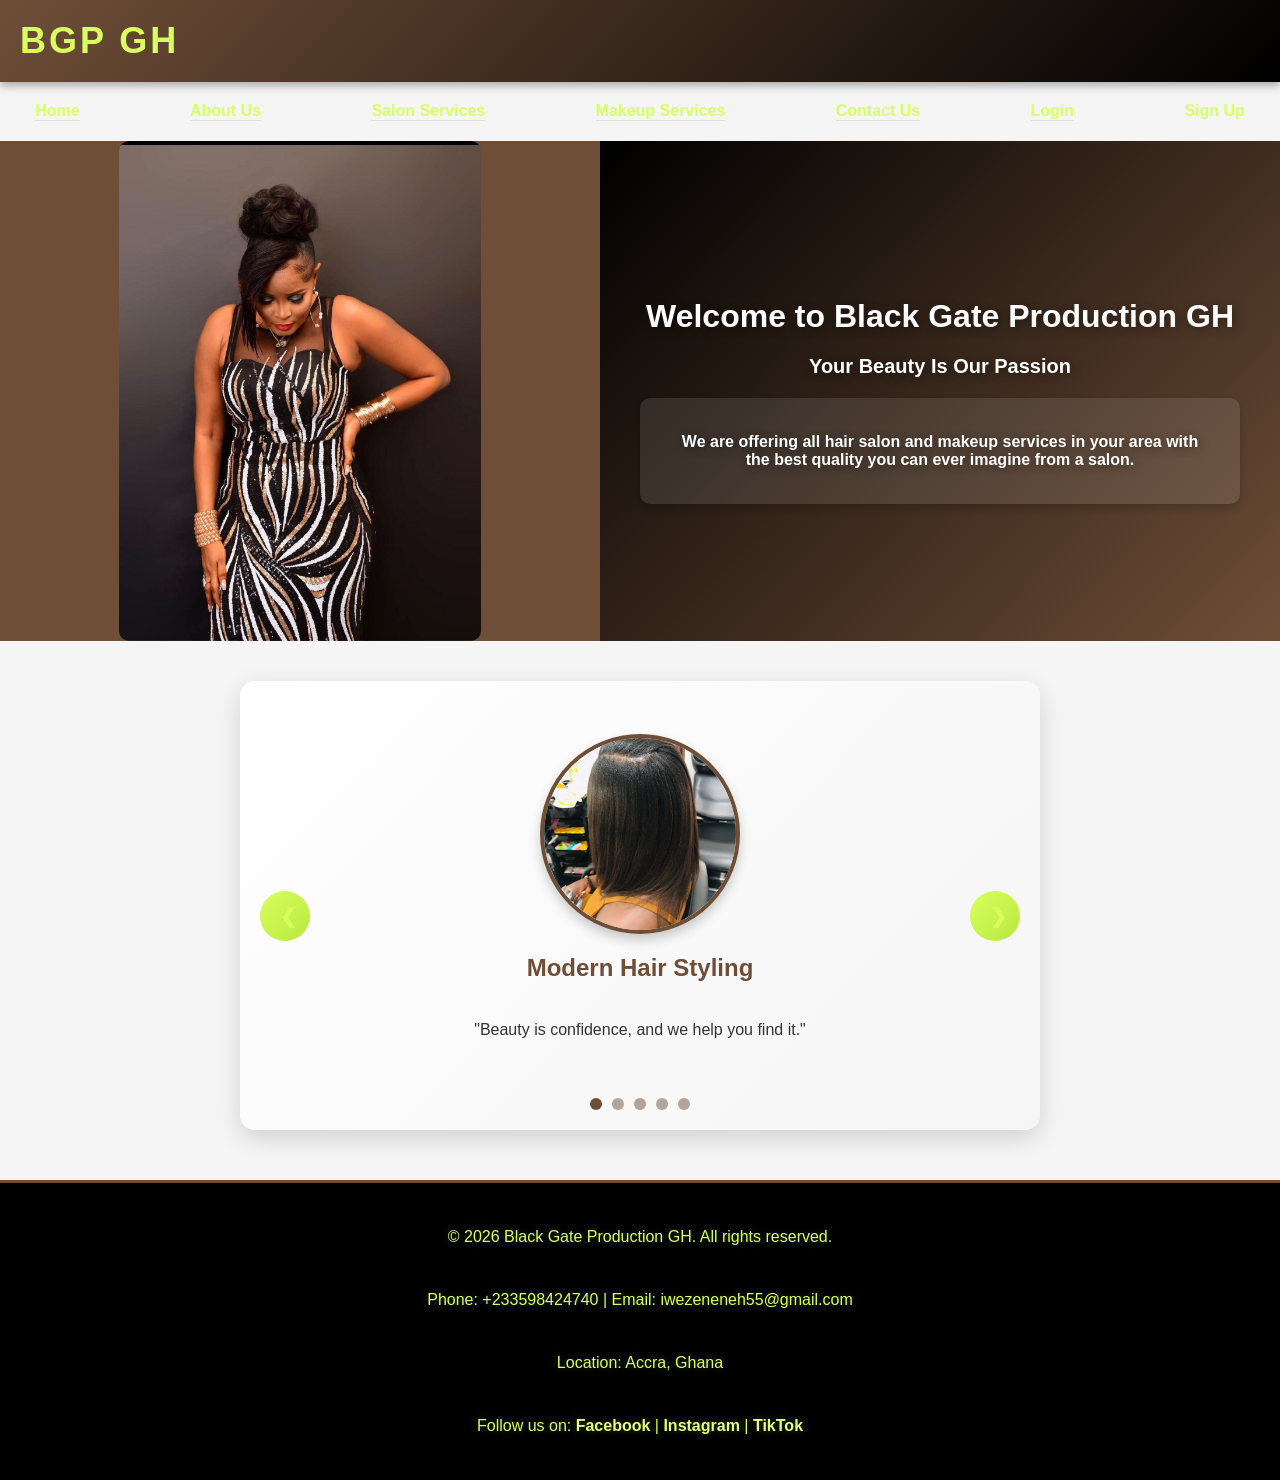
<file: index.html>
<!DOCTYPE html>
<html lang="en">
<head>
    <meta charset="UTF-8">
    <meta name="viewport" content="width=device-width, initial-scale=1.0">
    <title>Black Gate Production GH - Professional Beauty Services</title> 
    <link rel="stylesheet" href="src/style.css">
</head>
<body>
    <div class="logo">BGP GH</div>

    <nav class="nav1">
        <ul class="list1">
            <li><a href="index.html">Home</a></li>
            <li><a href="Pages/Aboutus.html">About Us</a></li>
            <li><a href="Pages/salon.html">Salon Services</a></li>
            <li><a href="Pages/Makeup.html">Makeup Services</a></li>
            <li><a href="Pages/Contactus.html">Contact Us</a></li>
            <li><a href="Pages/login.html">Login</a></li>
            <li><a href="Pages/signup.html">Sign Up</a></li>
        </ul>
    </nav>

    <header class="hero">
        <div class="hero-image">
            <img src="images/Image11.jpg" alt="Black Gate Production">
        </div>
        <div class="hero-text">
            <div class="container welcome">
                <h1>Welcome to Black Gate Production GH</h1>
            </div>
            <div class="container passion">
                <h3>Your Beauty Is Our Passion</h3>
            </div>
            <div class="container description">
                <p>We are offering all hair salon and makeup services in your area with the best quality you can ever imagine from a salon.</p>
            </div>
        </div>
    </header>

    <section class="carousel" id="gallery-carousel">
        <div class="carousel-container">
            <div class="carousel-slide">
                <img src="images/Image20.jpg" alt="Hairstyle 1">
                <h3>Modern Hair Styling</h3>
                <p>"Beauty is confidence, and we help you find it."</p>
            </div>
            <div class="carousel-slide">
                <img src="images/Image4.jpg" alt="Hairstyle 2">
                <h3>Creative Cuts</h3>
                <p>"Your hair tells your story."</p>
            </div>
            <div class="carousel-slide">
                <img src="images/Image12.jpg" alt="Hairstyle 3">
                <h3>Professional Coloring</h3>
                <p>"Transform yourself, transform your life."</p>
            </div>
            <div class="carousel-slide">
                <img src="images/Image9.jpg" alt="Hairstyle 4">
                <h3>Elegant Styles</h3>
                <p>"Elegance is not about standing out, it's about being remembered."</p>
            </div>
            <div class="carousel-slide">
                <img src="images/Image19.jpg" alt="Hairstyle 5">
                <h3>Beauty in Detail</h3>
                <p>"Beauty in every detail."</p>
            </div>
        </div>
        <button class="carousel-controls carousel-prev" id="prev-btn">&#10094;</button>
        <button class="carousel-controls carousel-next" id="next-btn">&#10095;</button>
        <div class="carousel-dots" id="carousel-dots"></div>
    </section>

    <footer>
        <p>&copy; 2026 Black Gate Production GH. All rights reserved.</p>
        <p>Phone: +233598424740 | Email: iwezeneneh55@gmail.com</p>
        <p>Location: Accra, Ghana</p>
        <p>Follow us on: <a href="#">Facebook</a> | <a href="#">Instagram</a> | <a href="#">TikTok</a></p>
    </footer>

    <script src="src/script.js"></script>
</body>
</html>
</file>
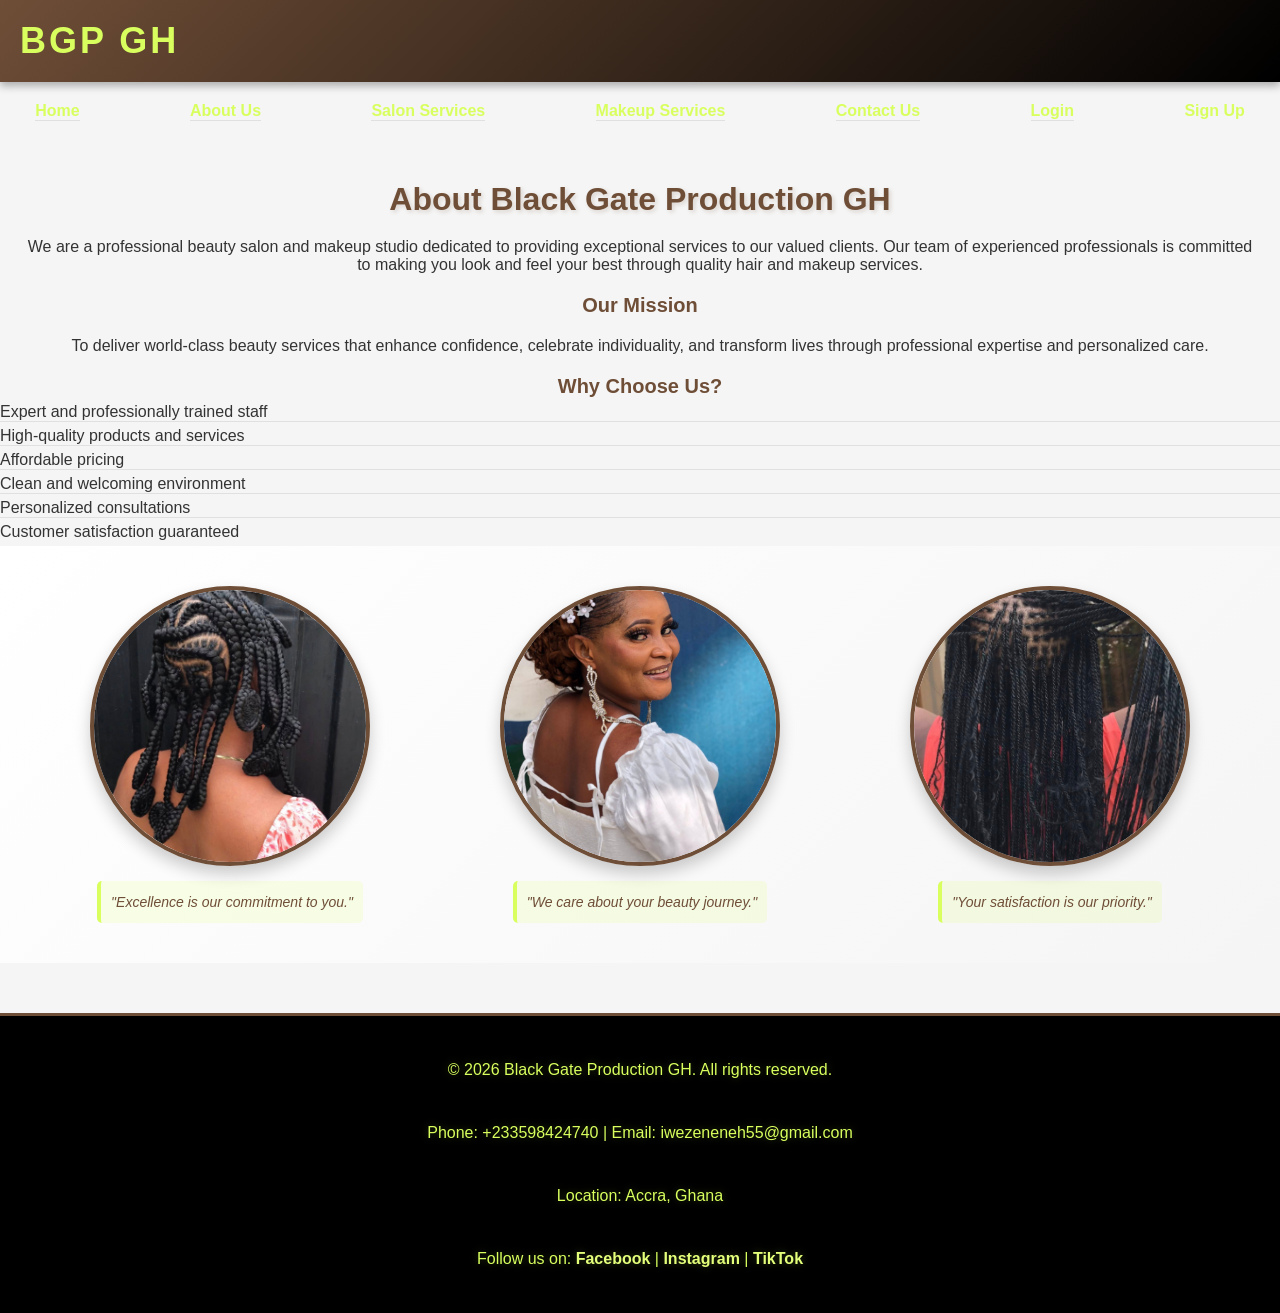
<file: Pages/Aboutus.html>
<!DOCTYPE html>
<html lang="en">
<head>
    <meta charset="UTF-8">
    <meta name="viewport" content="width=device-width, initial-scale=1.0">
    <title>About Us - Black Gate Production GH</title>
    <link rel="stylesheet" href="../src/style.css">
</head>
<body>
    <div class="logo">BGP GH</div>

    <nav class="nav1">
        <ul class="list1">
            <li><a href="../index.html">Home</a></li>
            <li><a href="Aboutus.html">About Us</a></li>
            <li><a href="salon.html">Salon Services</a></li>
            <li><a href="Makeup.html">Makeup Services</a></li>
            <li><a href="Contactus.html">Contact Us</a></li>
            <li><a href="login.html">Login</a></li>
            <li><a href="signup.html">Sign Up</a></li>
        </ul>
    </nav>

    <h1>About Black Gate Production GH</h1>
    <p>We are a professional beauty salon and makeup studio dedicated to providing exceptional services to our valued clients. Our team of experienced professionals is committed to making you look and feel your best through quality hair and makeup services.</p>

    <h3>Our Mission</h3>
    <p>To deliver world-class beauty services that enhance confidence, celebrate individuality, and transform lives through professional expertise and personalized care.</p>

    <h3>Why Choose Us?</h3>
    <ul>
        <li>Expert and professionally trained staff</li>
        <li>High-quality products and services</li>
        <li>Affordable pricing</li>
        <li>Clean and welcoming environment</li>
        <li>Personalized consultations</li>
        <li>Customer satisfaction guaranteed</li>
    </ul>

    <section class="gallery">
        <div class="gallery-row">
            <div class="image-container">
                <img src="../images/Image15.jpg" alt="Our Team">
                <div class="quote">"Excellence is our commitment to you."</div>
            </div>
            <div class="image-container">
                <img src="../images/Image5.jpg" alt="Professional Service">
                <div class="quote">"We care about your beauty journey."</div>
            </div>
            <div class="image-container">
                <img src="../images/Image13.jpg" alt="Quality Results">
                <div class="quote">"Your satisfaction is our priority."</div>
            </div>
        </div>
    </section>

    <footer>
        <p>&copy; 2026 Black Gate Production GH. All rights reserved.</p>
        <p>Phone: +233598424740 | Email: iwezeneneh55@gmail.com</p>
        <p>Location: Accra, Ghana</p>
        <p>Follow us on: <a href="#">Facebook</a> | <a href="#">Instagram</a> | <a href="#">TikTok</a></p>
    </footer>
</body>
</html>
</file>
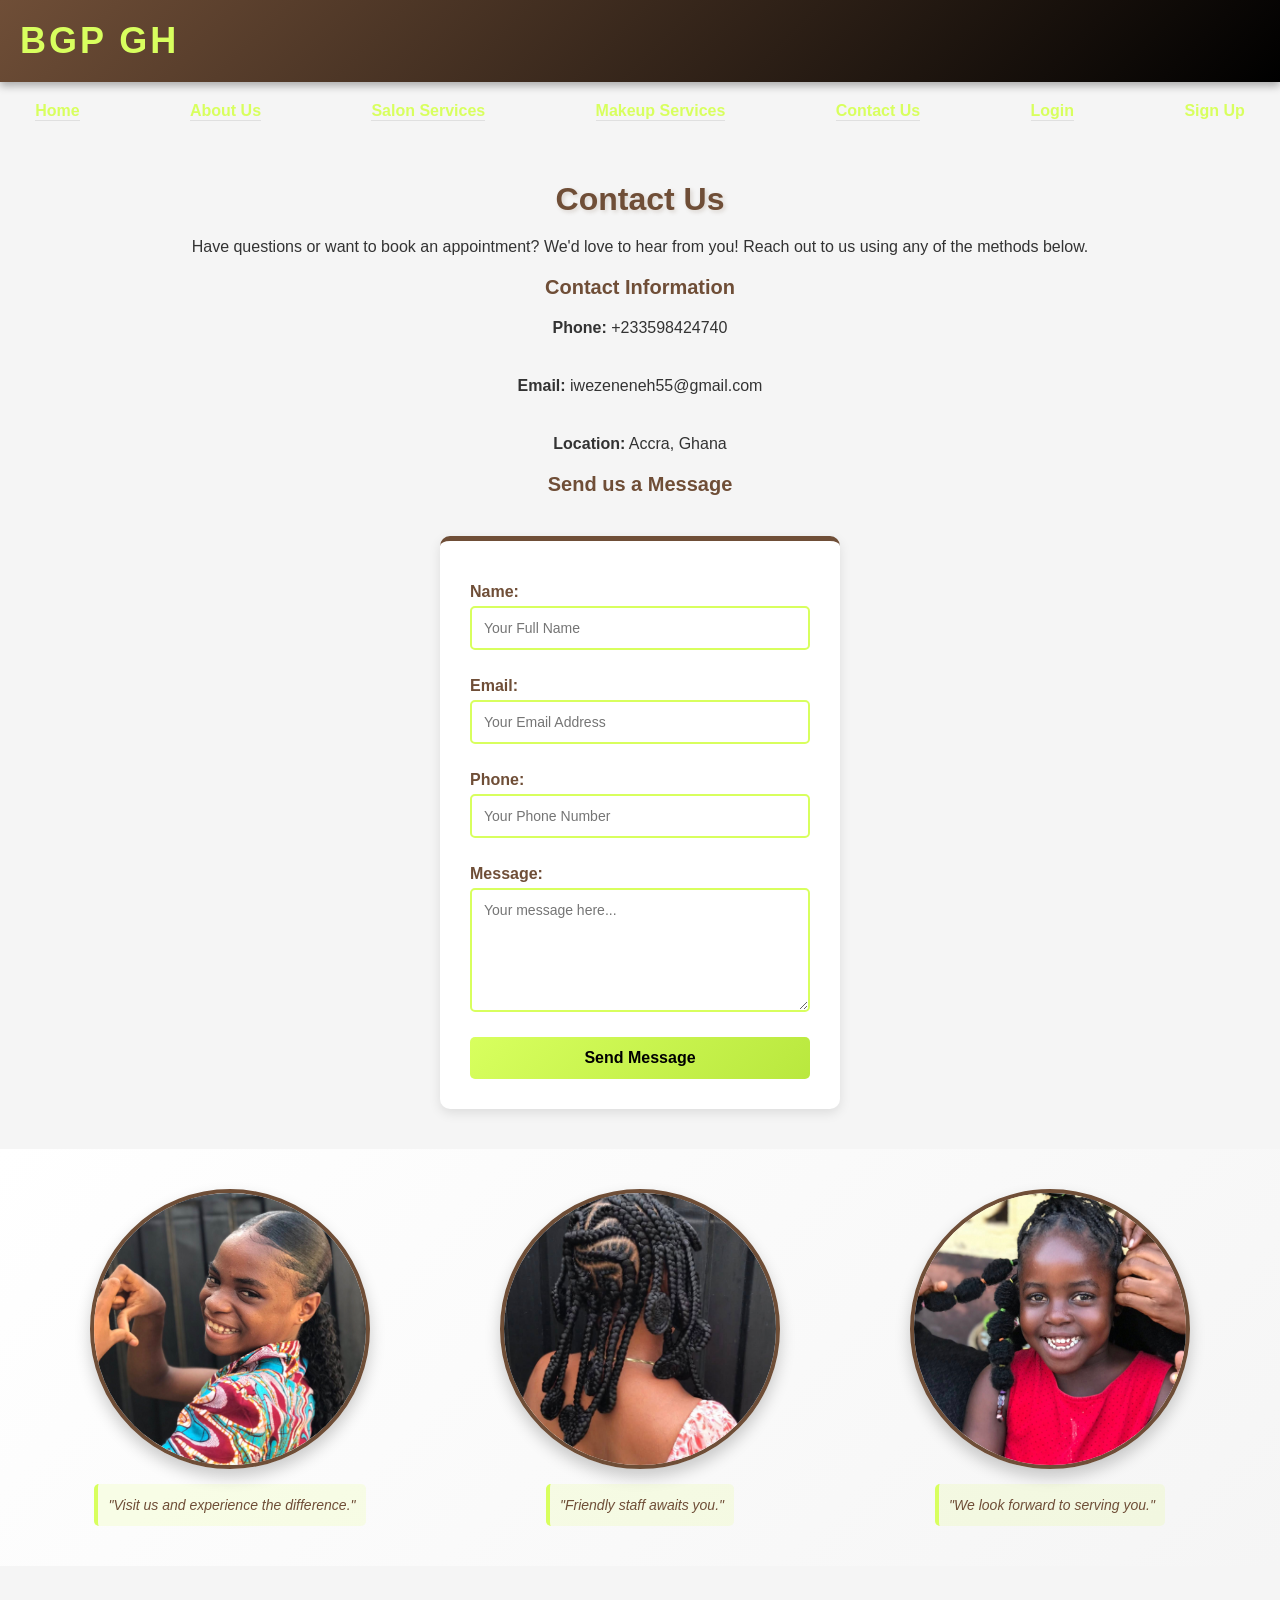
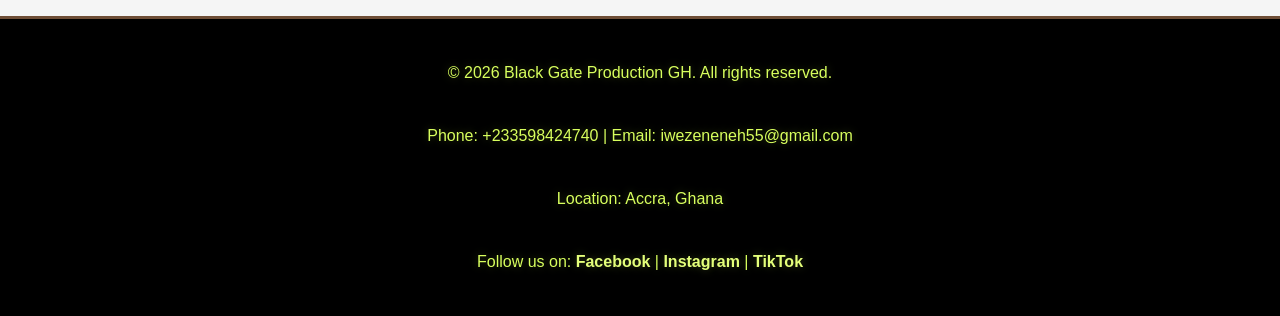
<file: Pages/Contactus.html>
<!DOCTYPE html>
<html lang="en">
<head>
    <meta charset="UTF-8">
    <meta name="viewport" content="width=device-width, initial-scale=1.0">
    <title>Contact Us - Black Gate Production GH</title>
    <link rel="stylesheet" href="../src/style.css">
</head>
<body>
    <div class="logo">BGP GH</div>

    <nav class="nav1">
        <ul class="list1">
            <li><a href="../index.html">Home</a></li>
            <li><a href="Aboutus.html">About Us</a></li>
            <li><a href="salon.html">Salon Services</a></li>
            <li><a href="Makeup.html">Makeup Services</a></li>
            <li><a href="Contactus.html">Contact Us</a></li>
            <li><a href="login.html">Login</a></li>
            <li><a href="signup.html">Sign Up</a></li>
        </ul>
    </nav>

    <h1>Contact Us</h1>
    <p>Have questions or want to book an appointment? We'd love to hear from you! Reach out to us using any of the methods below.</p>

    <h3>Contact Information</h3>
    <p><strong>Phone:</strong> +233598424740</p>
    <p><strong>Email:</strong> iwezeneneh55@gmail.com</p>
    <p><strong>Location:</strong> Accra, Ghana</p>

    <h3>Send us a Message</h3>
    <form action="contact.php" method="post">
        <label for="name">Name:</label>
        <input type="text" id="name" name="name" placeholder="Your Full Name" required>

        <label for="email">Email:</label>
        <input type="email" id="email" name="email" placeholder="Your Email Address" required>

        <label for="phone">Phone:</label>
        <input type="text" id="phone" name="phone" placeholder="Your Phone Number" required>

        <label for="message">Message:</label>
        <textarea id="message" name="message" rows="6" placeholder="Your message here..." required></textarea>

        <input type="submit" value="Send Message">
    </form>

    <section class="gallery">
        <div class="gallery-row">
            <div class="image-container">
                <img src="../images/Image14.jpg" alt="Our Salon">
                <div class="quote">"Visit us and experience the difference."</div>
            </div>
            <div class="image-container">
                <img src="../images/Image15.jpg" alt="Welcoming Space">
                <div class="quote">"Friendly staff awaits you."</div>
            </div>
            <div class="image-container">
                <img src="../images/Image16.jpg" alt="Quality Care">
                <div class="quote">"We look forward to serving you."</div>
            </div>
        </div>
    </section>

    <footer>
        <p>&copy; 2026 Black Gate Production GH. All rights reserved.</p>
        <p>Phone: +233598424740 | Email: iwezeneneh55@gmail.com</p>
        <p>Location: Accra, Ghana</p>
        <p>Follow us on: <a href="#">Facebook</a> | <a href="#">Instagram</a> | <a href="#">TikTok</a></p>
    </footer>
</body>
</html>
</file>
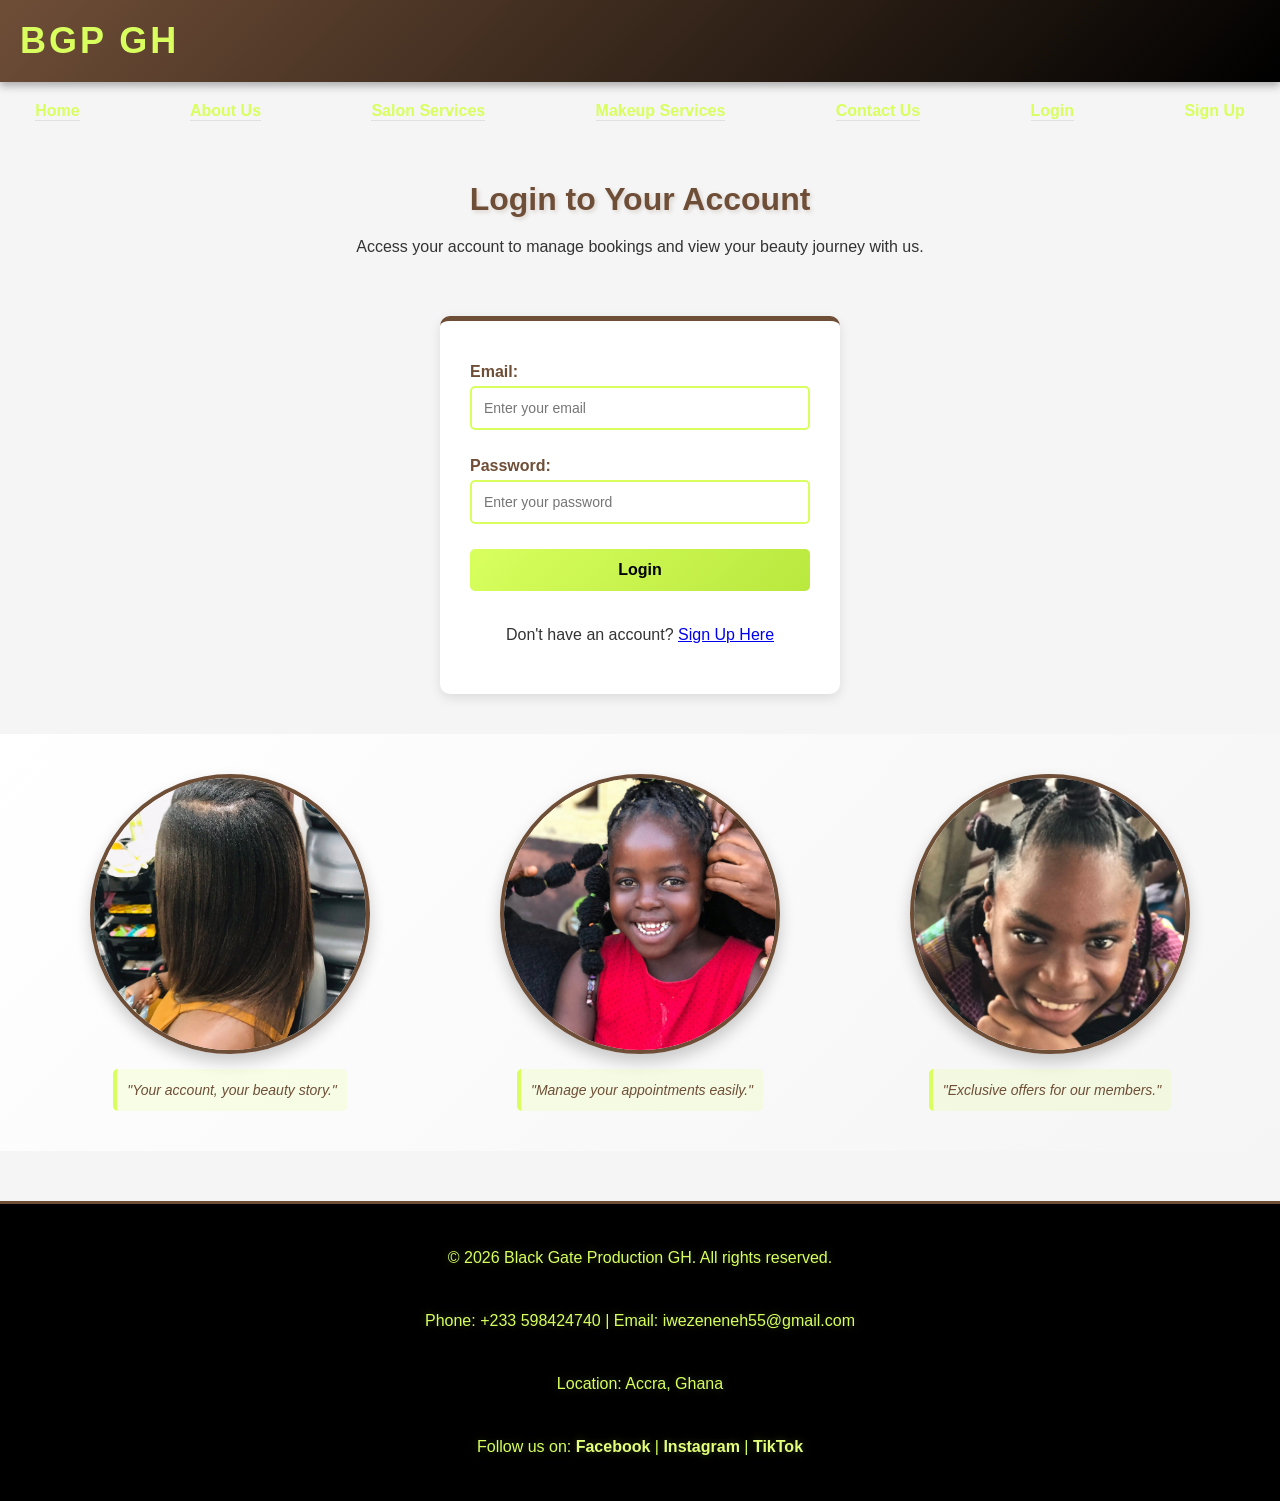
<file: Pages/login.html>
<!DOCTYPE html>
<html lang="en">
<head>
    <meta charset="UTF-8">
    <meta name="viewport" content="width=device-width, initial-scale=1.0">
    <title>Login - Black Gate Production GH</title>
    <link rel="stylesheet" href="../src/style.css">
</head>
<body>
    <div class="logo">BGP GH</div>

    <nav class="nav1">
        <ul class="list1">
            <li><a href="../index.html">Home</a></li>
            <li><a href="Aboutus.html">About Us</a></li>
            <li><a href="salon.html">Salon Services</a></li>
            <li><a href="Makeup.html">Makeup Services</a></li>
            <li><a href="Contactus.html">Contact Us</a></li>
            <li><a href="login.html">Login</a></li>
            <li><a href="signup.html">Sign Up</a></li>
        </ul>
    </nav>

    <h1>Login to Your Account</h1>
    <p>Access your account to manage bookings and view your beauty journey with us.</p>

    <form action="login.php" method="post">
        <label for="email">Email:</label>
        <input type="email" id="email" name="email" placeholder="Enter your email" required>

        <label for="password">Password:</label>
        <input type="password" id="password" name="password" placeholder="Enter your password" required>

        <input type="submit" value="Login">
        
        <p style="text-align: center; margin-top: 15px;">Don't have an account? <a href="signup.html">Sign Up Here</a></p>
    </form>

    <section class="gallery">
        <div class="gallery-row">
            <div class="image-container">
                <img src="../images/Image20.jpg" alt="Secure Account">
                <div class="quote">"Your account, your beauty story."</div>
            </div>
            <div class="image-container">
                <img src="../images/Image16.jpg" alt="Easy Access">
                <div class="quote">"Manage your appointments easily."</div>
            </div>
            <div class="image-container">
                <img src="../images/Image12.jpg" alt="Member Benefits">
                <div class="quote">"Exclusive offers for our members."</div>
            </div>
        </div>
    </section>

    <footer>
        <p>&copy; 2026 Black Gate Production GH. All rights reserved.</p>
        <p>Phone: +233 598424740 | Email: iwezeneneh55@gmail.com</p>
        <p>Location: Accra, Ghana</p>
        <p>Follow us on: <a href="#">Facebook</a> | <a href="#">Instagram</a> | <a href="#">TikTok</a></p>
    </footer>
</body>
</html>
</file>
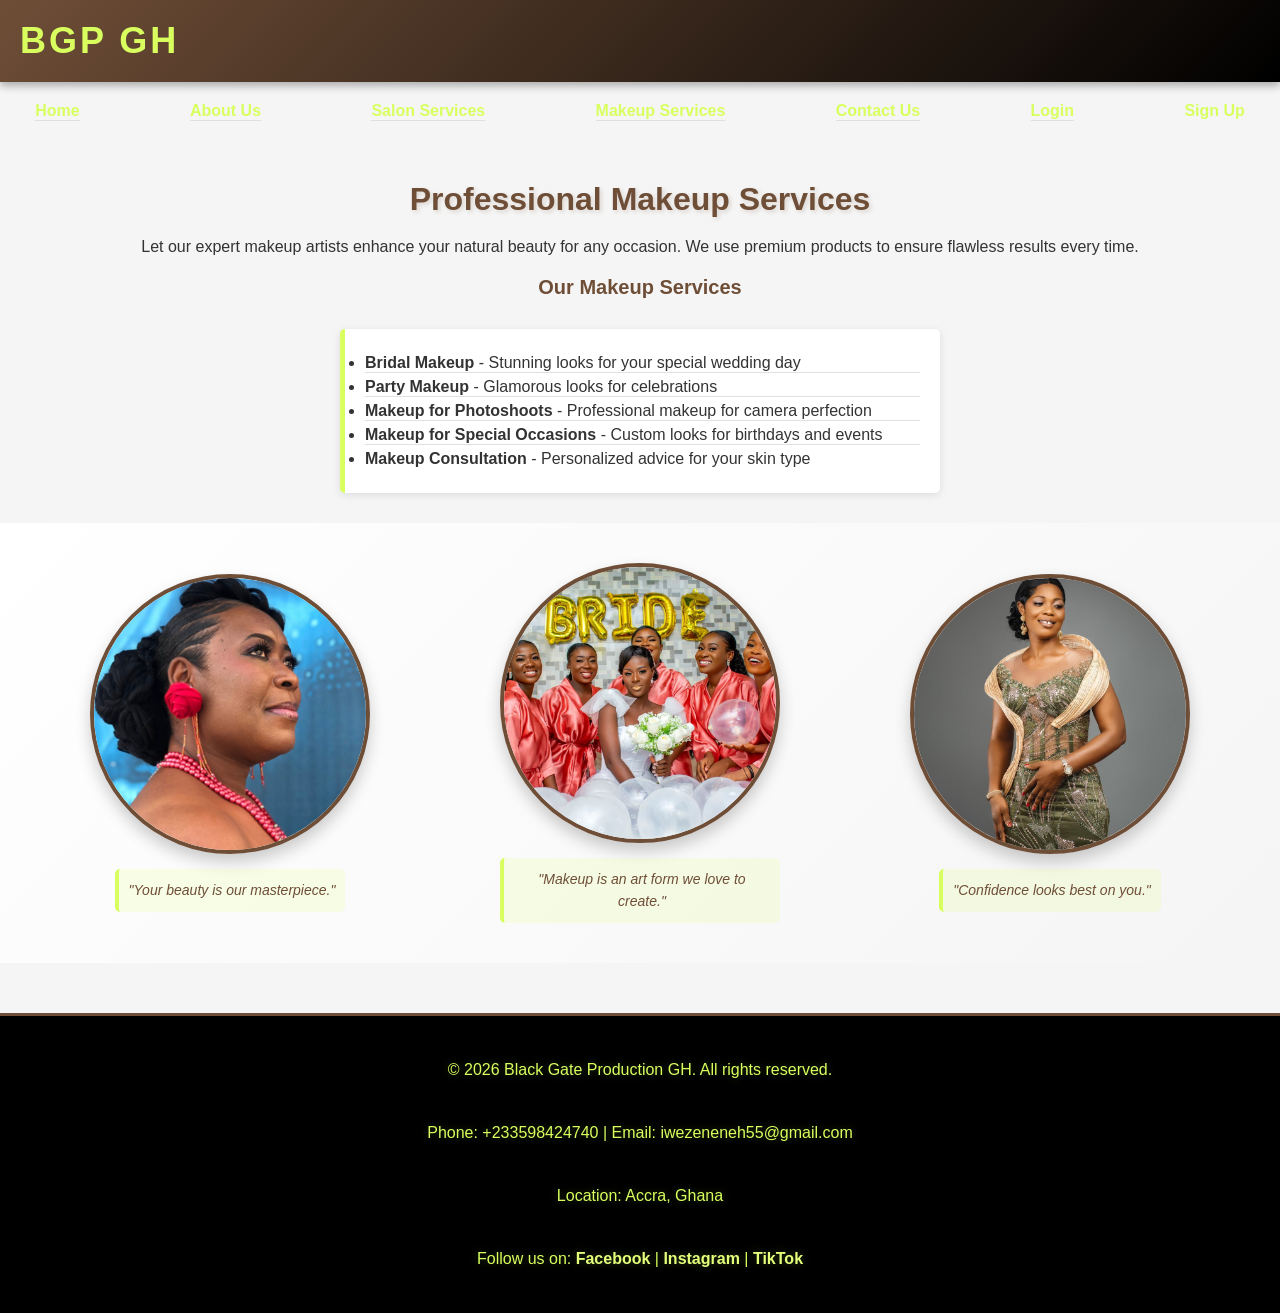
<file: Pages/Makeup.html>
<!DOCTYPE html>
<html lang="en">
<head>
    <meta charset="UTF-8">
    <meta name="viewport" content="width=device-width, initial-scale=1.0">
    <title>Makeup Services - Black Gate Production GH</title>
    <link rel="stylesheet" href="../src/style.css">
</head>
<body>
    <div class="logo">BGP GH</div>

    <nav class="nav1">
        <ul class="list1">
            <li><a href="../index.html">Home</a></li>
            <li><a href="Aboutus.html">About Us</a></li>
            <li><a href="salon.html">Salon Services</a></li>
            <li><a href="Makeup.html">Makeup Services</a></li>
            <li><a href="Contactus.html">Contact Us</a></li>
            <li><a href="login.html">Login</a></li>
            <li><a href="signup.html">Sign Up</a></li>
        </ul>
    </nav>

    <h1>Professional Makeup Services</h1>
    <p>Let our expert makeup artists enhance your natural beauty for any occasion. We use premium products to ensure flawless results every time.</p>

    <h3>Our Makeup Services</h3>
    <ul class="list2">
        <li><strong>Bridal Makeup</strong> - Stunning looks for your special wedding day</li>
        <li><strong>Party Makeup</strong> - Glamorous looks for celebrations</li>
        <li><strong>Makeup for Photoshoots</strong> - Professional makeup for camera perfection</li>
        <li><strong>Makeup for Special Occasions</strong> - Custom looks for birthdays and events</li>
        <li><strong>Makeup Consultation</strong> - Personalized advice for your skin type</li>
    </ul>

    <section class="gallery">
        <div class="gallery-row">
            <div class="image-container">
                <img src="../images/Image3.jpg" alt="Bridal Makeup">
                <div class="quote">"Your beauty is our masterpiece."</div>
            </div>
            <div class="image-container">
                <img src="../images/Image19.jpg" alt="Party Makeup">
                <div class="quote">"Makeup is an art form we love to create."</div>
            </div>
            <div class="image-container">
                <img src="../images/Image9.jpg" alt="Glamour Makeup">
                <div class="quote">"Confidence looks best on you."</div>
            </div>
        </div>
    </section>

    <footer>
        <p>&copy; 2026 Black Gate Production GH. All rights reserved.</p>
        <p>Phone: +233598424740 | Email: iwezeneneh55@gmail.com</p>
        <p>Location: Accra, Ghana</p>
        <p>Follow us on: <a href="#">Facebook</a> | <a href="#">Instagram</a> | <a href="#">TikTok</a></p>
    </footer>
</body>
</html>
</file>
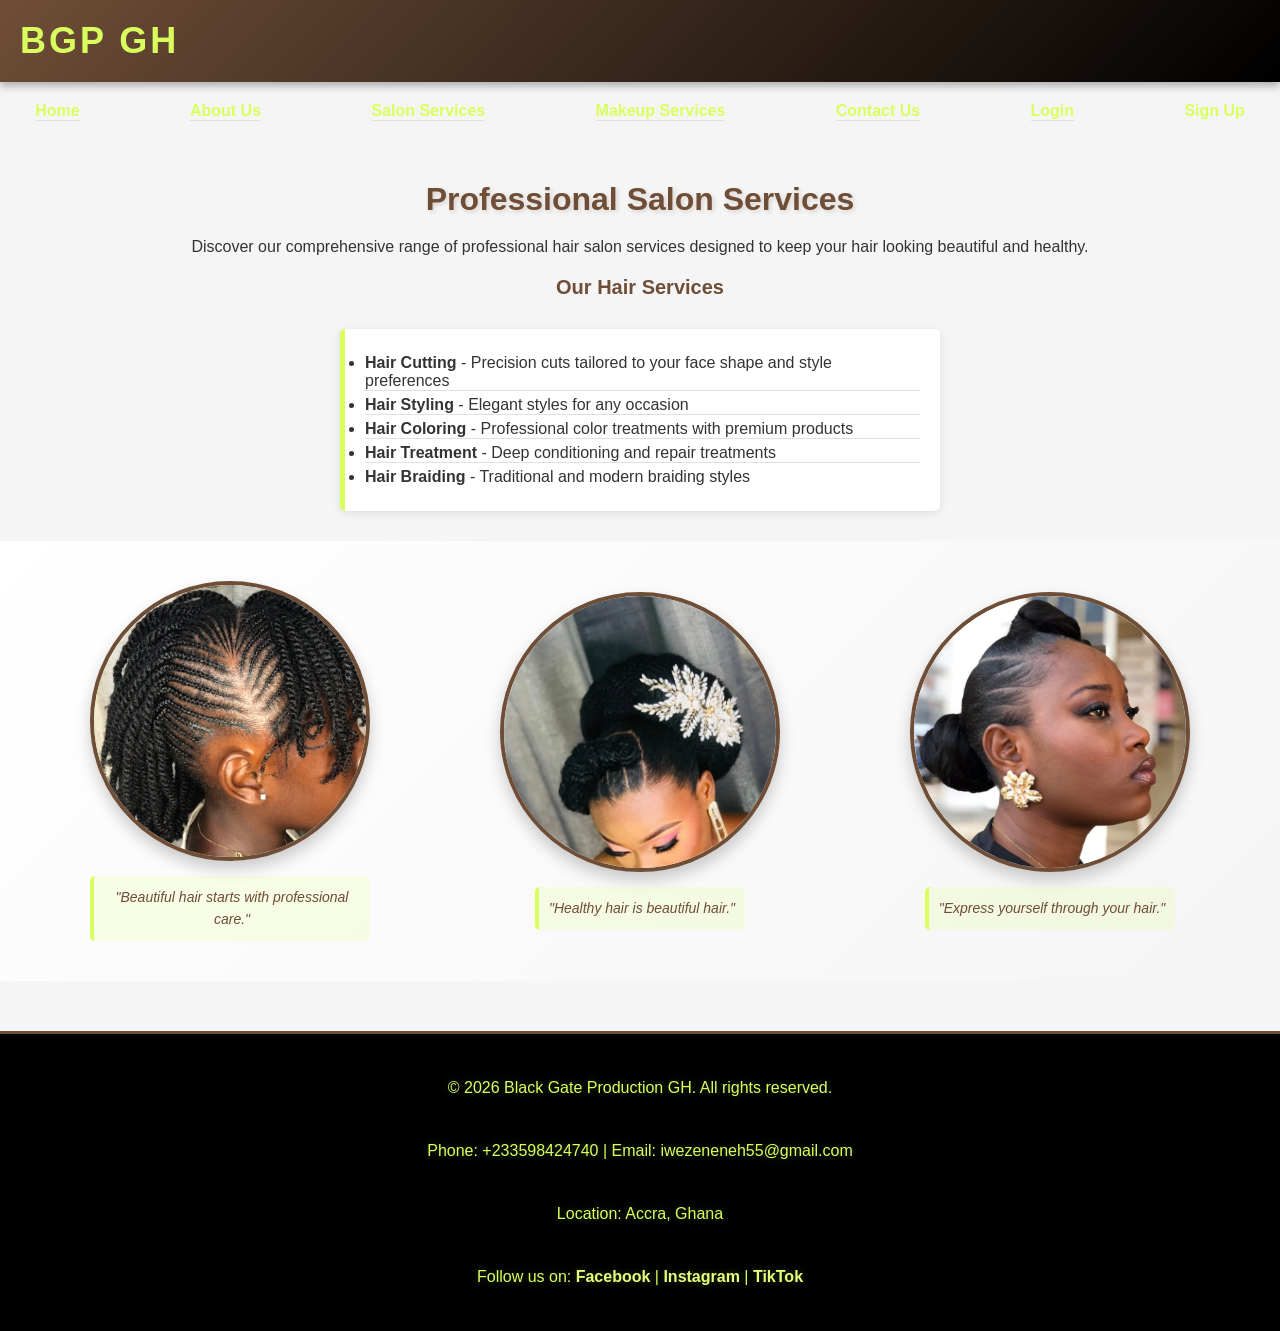
<file: Pages/salon.html>
<!DOCTYPE html>
<html lang="en">
<head>
    <meta charset="UTF-8">
    <meta name="viewport" content="width=device-width, initial-scale=1.0">
    <title>Salon Services - Black Gate Production GH</title>
    <link rel="stylesheet" href="../src/style.css">
</head>
<body>
    <div class="logo">BGP GH</div>

    <nav class="nav1">
        <ul class="list1">
            <li><a href="../index.html">Home</a></li>
            <li><a href="Aboutus.html">About Us</a></li>
            <li><a href="salon.html">Salon Services</a></li>
            <li><a href="Makeup.html">Makeup Services</a></li>
            <li><a href="Contactus.html">Contact Us</a></li>
            <li><a href="login.html">Login</a></li>
            <li><a href="signup.html">Sign Up</a></li>
        </ul>
    </nav>

    <h1>Professional Salon Services</h1>
    <p>Discover our comprehensive range of professional hair salon services designed to keep your hair looking beautiful and healthy.</p>

    <h3>Our Hair Services</h3>
    <ul class="list2">
        <li><strong>Hair Cutting</strong> - Precision cuts tailored to your face shape and style preferences</li>
        <li><strong>Hair Styling</strong> - Elegant styles for any occasion</li>
        <li><strong>Hair Coloring</strong> - Professional color treatments with premium products</li>
        <li><strong>Hair Treatment</strong> - Deep conditioning and repair treatments</li>
        <li><strong>Hair Braiding</strong> - Traditional and modern braiding styles</li>
    </ul>

    <section class="gallery">
        <div class="gallery-row">
            <div class="image-container">
                <img src="../images/Image7.jpg" alt="Hair Styling">
                <div class="quote">"Beautiful hair starts with professional care."</div>
            </div>
            <div class="image-container">
                <img src="../images/Image8.jpg" alt="Hair Treatment">
                <div class="quote">"Healthy hair is beautiful hair."</div>
            </div>
            <div class="image-container">
                <img src="../images/Image10.jpg" alt="Hair Braiding">
                <div class="quote">"Express yourself through your hair."</div>
            </div>
        </div>
    </section>

    <footer>
        <p>&copy; 2026 Black Gate Production GH. All rights reserved.</p>
        <p>Phone: +233598424740 | Email: iwezeneneh55@gmail.com</p>
        <p>Location: Accra, Ghana</p>
        <p>Follow us on: <a href="#">Facebook</a> | <a href="#">Instagram</a> | <a href="#">TikTok</a></p>
    </footer>
</body>
</html>
</file>
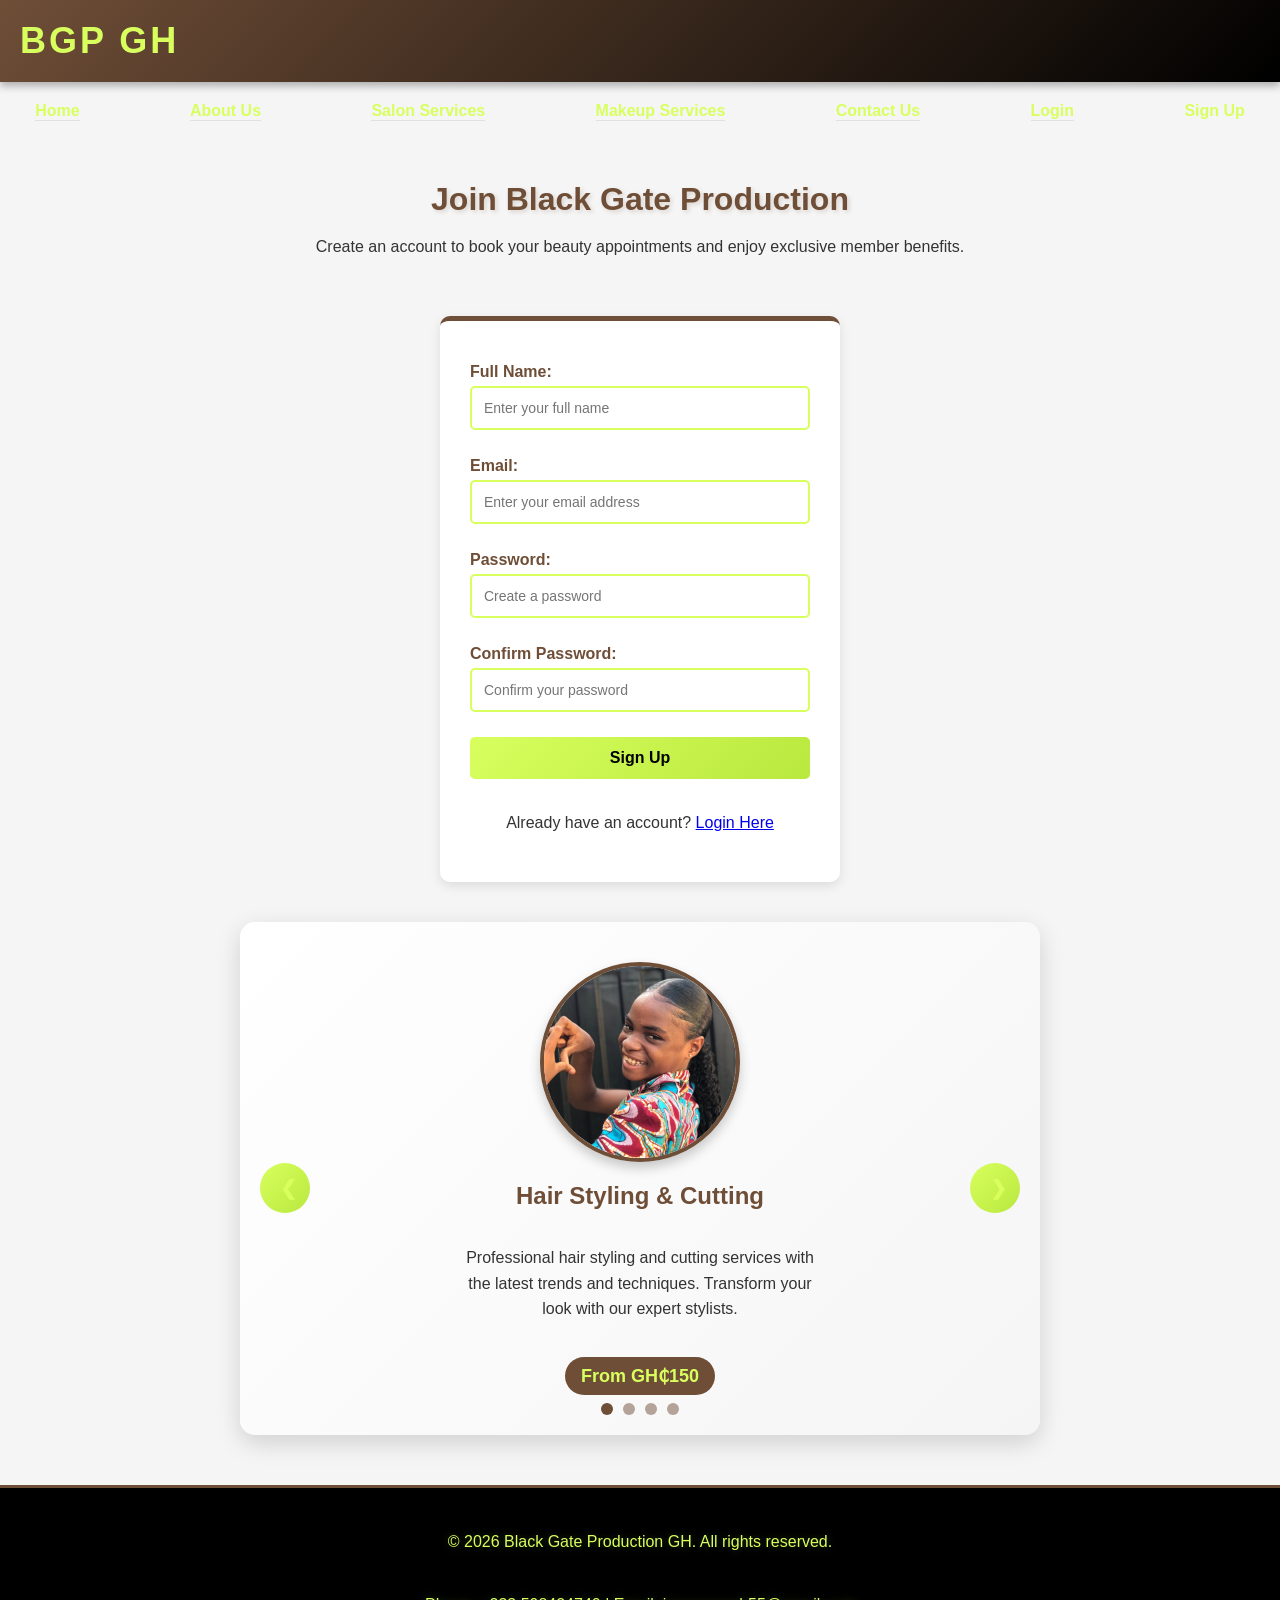
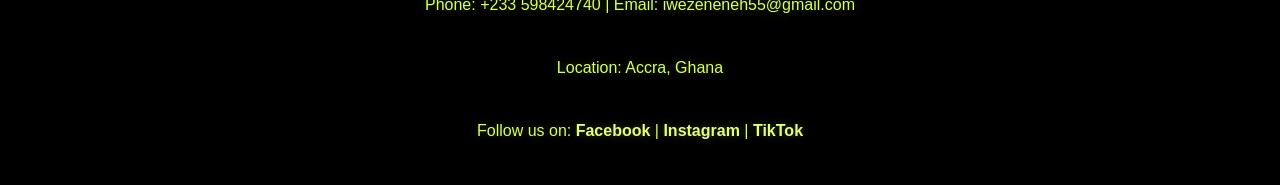
<file: Pages/signup.html>
<!DOCTYPE html>
<html lang="en">
<head>
    <meta charset="UTF-8">
    <meta name="viewport" content="width=device-width, initial-scale=1.0">
    <title>Sign Up - Black Gate Production GH</title>
    <link rel="stylesheet" href="../src/style.css">
</head>
<body>
    <div class="logo">BGP GH</div>

    <nav class="nav1">
        <ul class="list1">
            <li><a href="../index.html">Home</a></li>
            <li><a href="Aboutus.html">About Us</a></li>
            <li><a href="salon.html">Salon Services</a></li>
            <li><a href="Makeup.html">Makeup Services</a></li>
            <li><a href="Contactus.html">Contact Us</a></li>
            <li><a href="login.html">Login</a></li>
            <li><a href="signup.html">Sign Up</a></li>
        </ul>
    </nav>

    <h1>Join Black Gate Production</h1>
    <p>Create an account to book your beauty appointments and enjoy exclusive member benefits.</p>

    <form action="signup.php" method="post">
        <label for="fullname">Full Name:</label>
        <input type="text" id="fullname" name="fullname" placeholder="Enter your full name" required>

        <label for="email">Email:</label>
        <input type="email" id="email" name="email" placeholder="Enter your email address" required>

        <label for="password">Password:</label>
        <input type="password" id="password" name="password" placeholder="Create a password" required>

        <label for="confirm_password">Confirm Password:</label>
        <input type="password" id="confirm_password" name="confirm_password" placeholder="Confirm your password" required>

        <input type="submit" value="Sign Up">
        
        <p style="text-align: center; margin-top: 15px;">Already have an account? <a href="login.html">Login Here</a></p>
    </form>

    <section class="carousel" id="service-carousel">
        <div class="carousel-container">
            <div class="carousel-slide">
                <img src="../images/Image14.jpg" alt="Hair Styling">
                <h3>Hair Styling & Cutting</h3>
                <p>Professional hair styling and cutting services with the latest trends and techniques. Transform your look with our expert stylists.</p>
                <div class="price">From GH₵150</div>
            </div>
            <div class="carousel-slide">
                <img src="../images/Image8.jpg" alt="Makeup Services">
                <h3>Professional Makeup</h3>
                <p>Complete makeup services for all occasions - weddings, parties, photoshoots, and everyday beauty. Using premium products and techniques.</p>
                <div class="price">From GH₵100</div>
            </div>
            <div class="carousel-slide">
                <img src="../images/Image4.jpg" alt="Facial Treatments">
                <h3>Facial & Skin Care</h3>
                <p>Rejuvenating facial treatments, skin cleansing, and personalized skincare routines to keep your skin glowing and healthy.</p>
                <div class="price">From GH₵80</div>
            </div>
            <div class="carousel-slide">
                <img src="../images/Image12.jpg" alt="Nail Services">
                <h3>Hair Care & Design</h3>
                <p>Professional manicure, pedicure, and nail art services. Express your style with our creative nail designs and treatments.</p>
                <div class="price">From GH₵150</div>
            </div>
        </div>
        <button class="carousel-controls carousel-prev" id="prev-btn">&#10094;</button>
        <button class="carousel-controls carousel-next" id="next-btn">&#10095;</button>
        <div class="carousel-dots" id="carousel-dots"></div>
    </section>

    <footer>
        <p>&copy; 2026 Black Gate Production GH. All rights reserved.</p>
        <p>Phone: +233 598424740 | Email: iwezeneneh55@gmail.com</p>
        <p>Location: Accra, Ghana</p>
        <p>Follow us on: <a href="#">Facebook</a> | <a href="#">Instagram</a> | <a href="#">TikTok</a></p>
    </footer>

    <script src="../src/script.js"></script>
</body>
</html>
</file>
<file: src/style.css>
* {
    margin: 0;
    padding: 0;
    box-sizing: border-box;
}

body {
    font-family: Arial, sans-serif;
    background-color: #f5f5f5;
    color: #333;
}

/* Logo and Header Styles */
.logo {
    background: linear-gradient(135deg, #6F4E37 0%, #000000 100%);
    padding: 20px;
    /* text-align: center; */
    color: #D8FF5E;
    font-size: 36px;
    font-weight: bold;
    letter-spacing: 3px;
    box-shadow: 0 4px 8px rgba(0, 0, 0, 0.3);
}

/* Navigation */
.nav1{
    /* background-color: #000000; */
    padding: 15px;
    text-align: center;
    gap: 60px;
    /* box-shadow: 0 2px 4px rgba(0, 0, 0, 0.5); */
}

.list1{
    list-style: none;
    padding: 0;
    /* margin: 0; */
    display: flex;
    justify-content: space-around;
    /* flex-wrap: wrap; */
    gap: 70px;
}

nav li {
    margin: 0;
}

nav a {
    color: #D8FF5E;
    text-decoration: none;
    font-weight: bold;
    transition: all 0.3s ease;
    /* padding: 8px 15px; */
    border-radius: 5px;
}

nav a:hover {
    background-color: #6F4E37;
    color: #FFFFFF;
    transform: scale(1.05);
}

/* Hero Section */
.hero {
    display: flex;
    height: 500px;
    background-color: #D8FF5E;
    gap: 0;
}

.hero-image {
    flex: 1;
    display: flex;
    justify-content: center;
    align-items: center;
    background-color: #6F4E37;
}

.hero-image img {
    max-width: 100%;
    max-height: 100%;
    object-fit: cover;
    border-radius: 10px;
}

.hero-text {
    flex: 1;
    display: flex;
    flex-direction: column;
    justify-content: center;
    padding: 40px;
    color: #ffffff;
    background: linear-gradient(135deg, #000000 0%, #6F4E37 100%);
    text-shadow: 2px 2px 8px rgba(255, 255, 255, 0.6);
}

.hero-text .container h1,
.hero-text .container h3,
.hero-text .container p {
    color: #ffffff;
    font-weight: 700;
    text-shadow: 2px 2px 10px rgba(0, 0, 0, 0.4);
}

.container {
    margin-bottom: 20px;
}

.welcome {
    display: flex;
    justify-content: center;
    font-size: 28px;
}

.passion {
    display: flex;
    justify-content: center;
    font-size: 20px;
}

.description {
    display: flex;
    justify-content: center;
    background-color: rgba(255, 255, 255, 0.1);
    padding: 15px;
    border-radius: 10px;
    box-shadow: 0 4px 8px rgba(0, 0, 0, 0.2);
}

/* Gallery Styles */
.gallery {
    display: flex;
    justify-content: space-around;
    padding: 40px;
    background: linear-gradient(135deg, #FFFFFF 0%, #f5f5f5 100%);
    flex-wrap: wrap;
    gap: 30px;
}

.gallery-row {
    display: flex;
    justify-content: space-around;
    width: 100%;
    flex-wrap: wrap;
    gap: 30px;
}

.image-container {
    display: flex;
    flex-direction: column;
    align-items: center;
    justify-content: center;
    min-width: 280px;
    position: relative;
}

.image-container img {
    width: 280px;
    height: 280px;
    object-fit: cover;
    border-radius: 50%;
    box-shadow: 0 8px 16px rgba(0, 0, 0, 0.2);
    border: 4px solid #6F4E37;
    transition: transform 0.3s ease;
}

.image-container img:hover {
    transform: scale(1.05);
}

.quote {
    margin-top: 15px;
    text-align: center;
    font-style: italic;
    color: #6F4E37;
    font-size: 14px;
    max-width: 280px;
    line-height: 1.6;
    padding: 10px;
    background-color: rgba(216, 255, 94, 0.14);
    border-left: 4px solid #D8FF5E;
    border-radius: 5px;
}

/* Carousel Styles */
.carousel {
    position: relative;
    width: 100%;
    max-width: 800px;
    margin: 40px auto;
    overflow: hidden;
    border-radius: 15px;
    box-shadow: 0 8px 24px rgba(0, 0, 0, 0.15);
}

.carousel-container {
    display: flex;
    transition: transform 0.5s ease-in-out;
    width: 100%;
}

.carousel-slide {
    min-width: 100%;
    position: relative;
    display: flex;
    flex-direction: column;
    align-items: center;
    justify-content: center;
    padding: 40px 20px;
    background: linear-gradient(135deg, #FFFFFF 0%, #f5f5f5 100%);
    text-align: center;
}

.carousel-slide img {
    width: 200px;
    height: 200px;
    object-fit: cover;
    border-radius: 50%;
    box-shadow: 0 6px 12px rgba(0, 0, 0, 0.2);
    border: 4px solid #6F4E37;
    margin-bottom: 20px;
}

.carousel-slide h3 {
    color: #6F4E37;
    margin-bottom: 15px;
    font-size: 24px;
}

.carousel-slide p {
    color: #333;
    max-width: 400px;
    line-height: 1.6;
    margin-bottom: 15px;
}

.carousel-slide .price {
    color: #D8FF5E;
    font-weight: bold;
    font-size: 18px;
    background-color: #6F4E37;
    padding: 8px 16px;
    border-radius: 20px;
    display: inline-block;
}

.carousel-controls {
    position: absolute;
    top: 50%;
    transform: translateY(-50%);
    background-color: rgba(111, 78, 55, 0.8);
    color: #D8FF5E;
    border: none;
    width: 50px;
    height: 50px;
    border-radius: 50%;
    cursor: pointer;
    font-size: 20px;
    transition: all 0.3s ease;
    z-index: 10;
}

.carousel-controls:hover {
    background-color: #6F4E37;
    transform: translateY(-50%) scale(1.1);
}

.carousel-prev {
    left: 20px;
}

.carousel-next {
    right: 20px;
}

.carousel-dots {
    position: absolute;
    bottom: 20px;
    left: 50%;
    transform: translateX(-50%);
    display: flex;
    gap: 10px;
}

.carousel-dot {
    width: 12px;
    height: 12px;
    border-radius: 50%;
    background-color: rgba(111, 78, 55, 0.5);
    cursor: pointer;
    transition: background-color 0.3s ease;
}

.carousel-dot.active {
    background-color: #6F4E37;
}

/* Page Titles */
h1 {
    text-align: center;
    margin-top: 40px;
    color: #6F4E37;
    font-size: 32px;
    text-shadow: 2px 2px 4px rgba(111, 78, 55, 0.2);
}

h3 {
    text-align: center;
    color: #6F4E37;
    font-size: 20px;
}

p {
    text-align: center;
    font-size: 16px;
    padding: 20px;
    color: #333;
}

/* Lists */
.list2{
    width: 600px;
    margin: 30px auto;
    padding: 20px;
    background-color: #FFFFFF;
    border-radius: 5px;
    box-shadow: 0 2px 8px rgba(0, 0, 0, 0.1);
    border-left: 5px solid #D8FF5E;
}

ul li {
    margin: 5px 0;
    border-bottom: 1px solid #e0e0e0;
    color: #333;
    font-size: 16px;
}

ul li:last-child {
    border-bottom: none;
}

/* Forms */
form {
    width: 400px;
    margin: 40px auto;
    padding: 30px;
    display: flex;
    flex-direction: column;
    background-color: #FFFFFF;
    border-radius: 10px;
    box-shadow: 0 4px 12px rgba(0, 0, 0, 0.1);
    border-top: 5px solid #6F4E37;
}

label {
    color: #6F4E37;
    font-weight: bold;
    margin-top: 12px;
    margin-bottom: 5px;
}

input[type="text"],
input[type="email"],
input[type="password"],
textarea {
    padding: 12px;
    margin-bottom: 15px;
    border: 2px solid #D8FF5E;
    border-radius: 5px;
    font-family: Arial, sans-serif;
    font-size: 14px;
    transition: border-color 0.3s ease;
}

input[type="text"]:focus,
input[type="email"]:focus,
input[type="password"]:focus,
textarea:focus {
    outline: none;
    border-color: #6F4E37;
    box-shadow: 0 0 8px rgba(111, 78, 55, 0.2);
}

input[type="submit"],
button {
    padding: 12px 20px;
    background: linear-gradient(135deg, #D8FF5E 0%, #B9E83E 100%);
    color: #000000;
    border: none;
    border-radius: 5px;
    font-weight: bold;
    cursor: pointer;
    font-size: 16px;
    transition: all 0.3s ease;
    margin-top: 10px;
}

input[type="submit"]:hover,
button:hover {
    background: linear-gradient(135deg, #6F4E37 0%, #000000 100%);
    color: #D8FF5E;
    transform: translateY(-2px);
    box-shadow: 0 4px 8px rgba(0, 0, 0, 0.2);
}

/* Footer */
footer {
    background-color: #000000;
    color: #D8FF5E;
    text-align: center;
    padding: 20px;
    margin-top: 50px;
    border-top: 3px solid #6F4E37;
    text-shadow: 0 0 8px rgba(216, 255, 94, 0.25);
}

footer p {
    margin: 5px 0;
    color: #D8FF5E;
}

footer a {
    color: #E4FF7A;
    text-decoration: none;
    font-weight: bold;
    transition: color 0.3s ease;
}

footer a:hover {
    color: #FFFFFF;
    text-decoration: underline;
}

/* Responsive Design */
@media (max-width: 768px) {
    .hero {
        flex-direction: column;
        height: auto;
    }

    .gallery, .gallery-row {
        flex-direction: column;
        align-items: center;
    }

    nav ul {
        flex-direction: column;
        gap: 10px;
    }

    form {
        width: 90%;
    }

    ul {
        width: 90%;
    }

    .logo {
        font-size: 24px;
    }

    h1 {
        font-size: 24px;
    }

    /* Carousel responsive styles */
    .carousel {
        max-width: 95%;
        margin: 20px auto;
    }

    .carousel-slide {
        padding: 20px 15px;
    }

    .carousel-slide img {
        width: 150px;
        height: 150px;
    }

    .carousel-slide h3 {
        font-size: 20px;
    }

    .carousel-slide p {
        font-size: 14px;
        max-width: 300px;
    }

    .carousel-controls {
        width: 40px;
        height: 40px;
        font-size: 16px;
    }

    .carousel-prev {
        left: 10px;
    }

    .carousel-next {
        right: 10px;
    }
}
</file>
